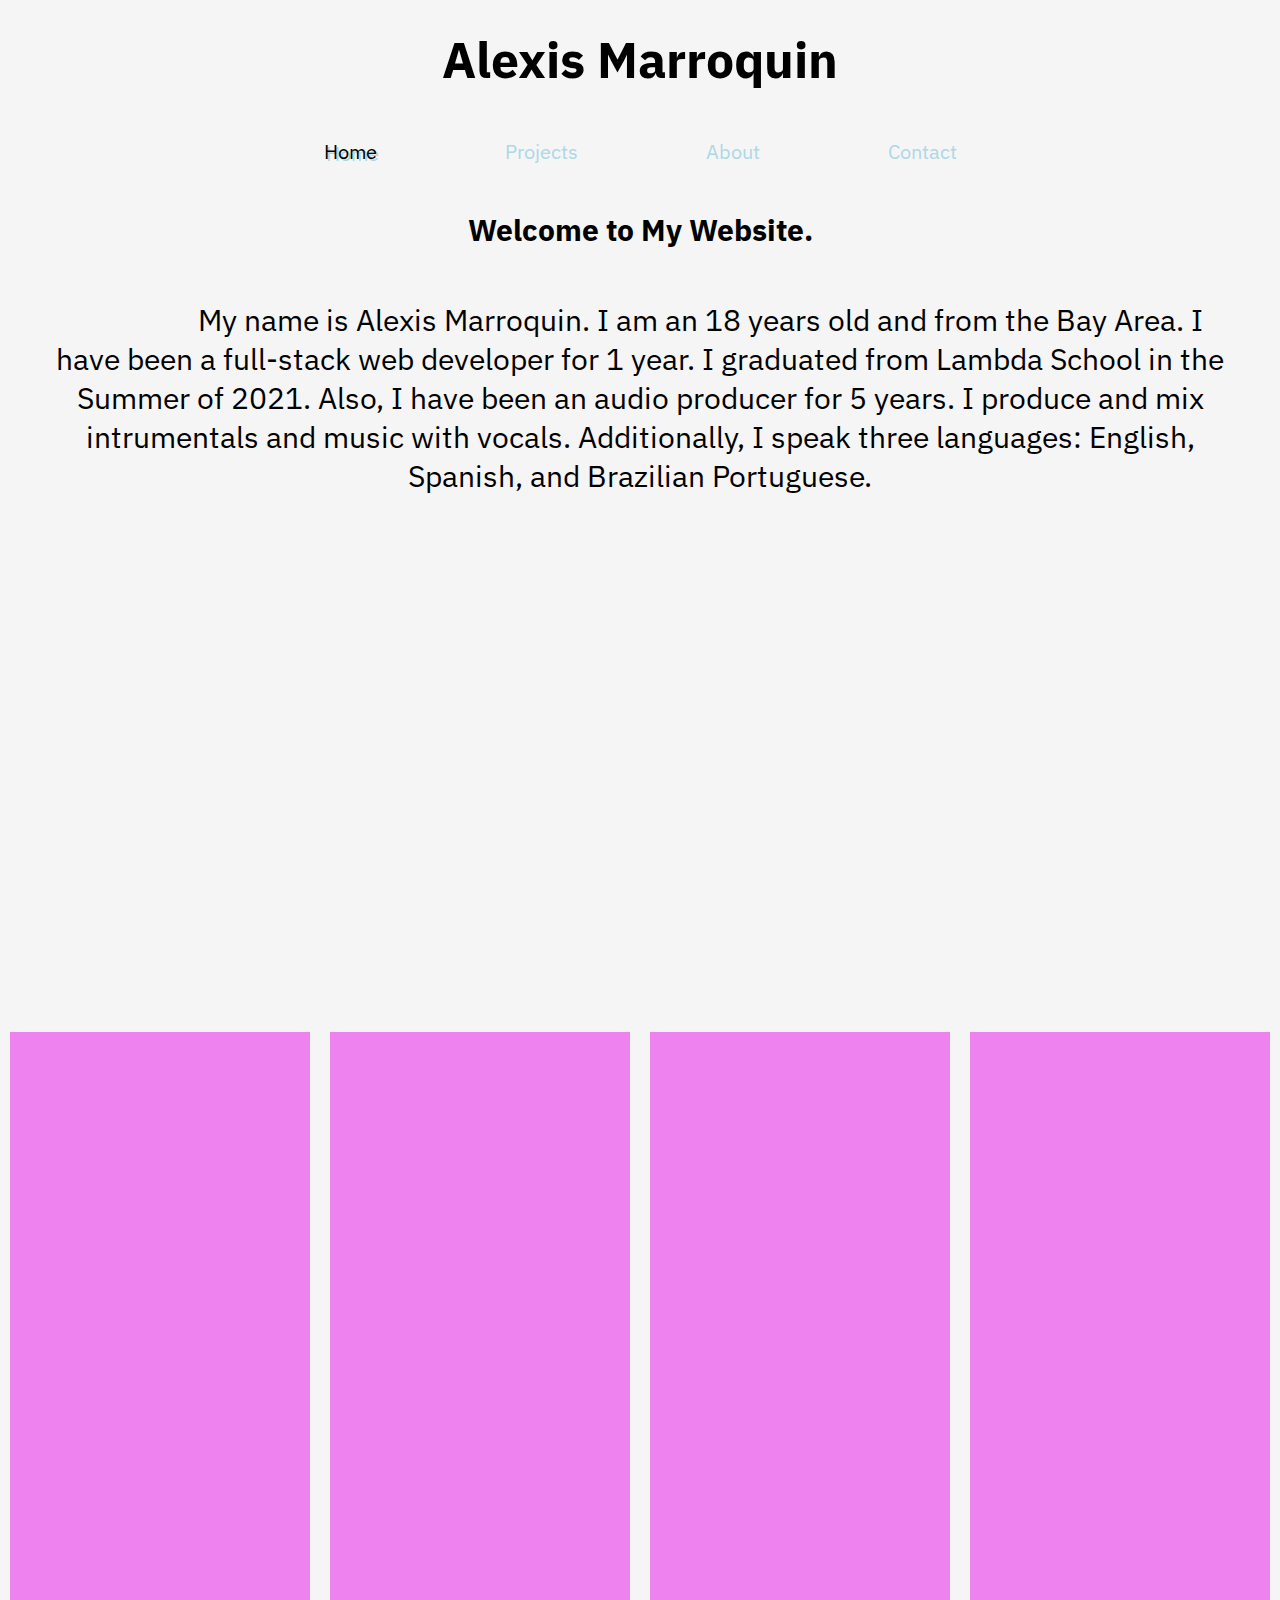
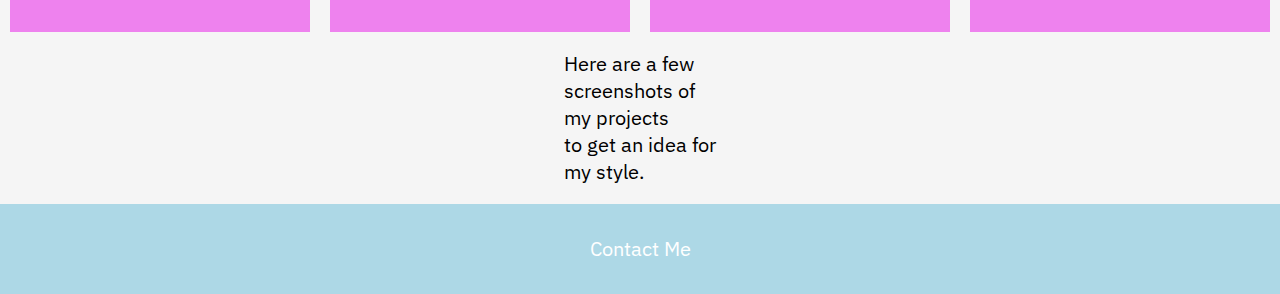
<file: index.html>
<!DOCTYPE html>
<html lang="en">
<head>
    <meta charset="UTF-8">
    <meta name="viewport" content="width=device-width, initial-scale=1.0">
    <link rel="stylesheet" href="style/index.css" >
    <title>Alexis Marroquin's Portfolio - Home</title>
</head>
<body>
    <header>
        <div class="container">
            <div class="myName">
                <h1>Alexis Marroquin</h1>
            </div>
            <nav>
                <a href="index.html" id="selectedPage">Home</a>
                <a href="projects.html">Projects</a>
                <a href="about.html">About</a>
                <a href="contact.html">Contact</a>
            </nav>
        </div>
    </header>
    <section>
        <div class="introContainer">
            <h2 class="introHeader">
                Welcome to My Website.
            </h2>
            <p>
                My name is Alexis Marroquin. 
                I am an 18 years old and from the Bay Area.
                I have been a full-stack web 
                developer for 1 year.
                I graduated from Lambda School in 
                the Summer of 2021.
                Also, I have been an audio producer for 5 years.
                I produce and mix intrumentals and
                music with vocals. Additionally, I speak
                three languages: English, Spanish, and 
                Brazilian Portuguese.
            </p>
        </div>
        <div class="fullSizeDiv">
        </div>
        <div class="lowerSectionDiv">
            <div class="lowerSecImg"></div>
            <div class="lowerSecImg"></div>
            <div class="lowerSecImg"></div>
            <div class="lowerSecImg"></div>
            <div class="someText">
                <p class="lowerSecText">
                    Here are a few<br />
                    screenshots of<br>
                    my projects<br />
                    to get an idea for<br />
                    my style.
                </p>
            </div>
        </div>
    </section>
    <footer>
        <nav>
            <a href="contact.html">Contact Me</a>
        </nav>
    </footer>
</body>
</html>
</file>
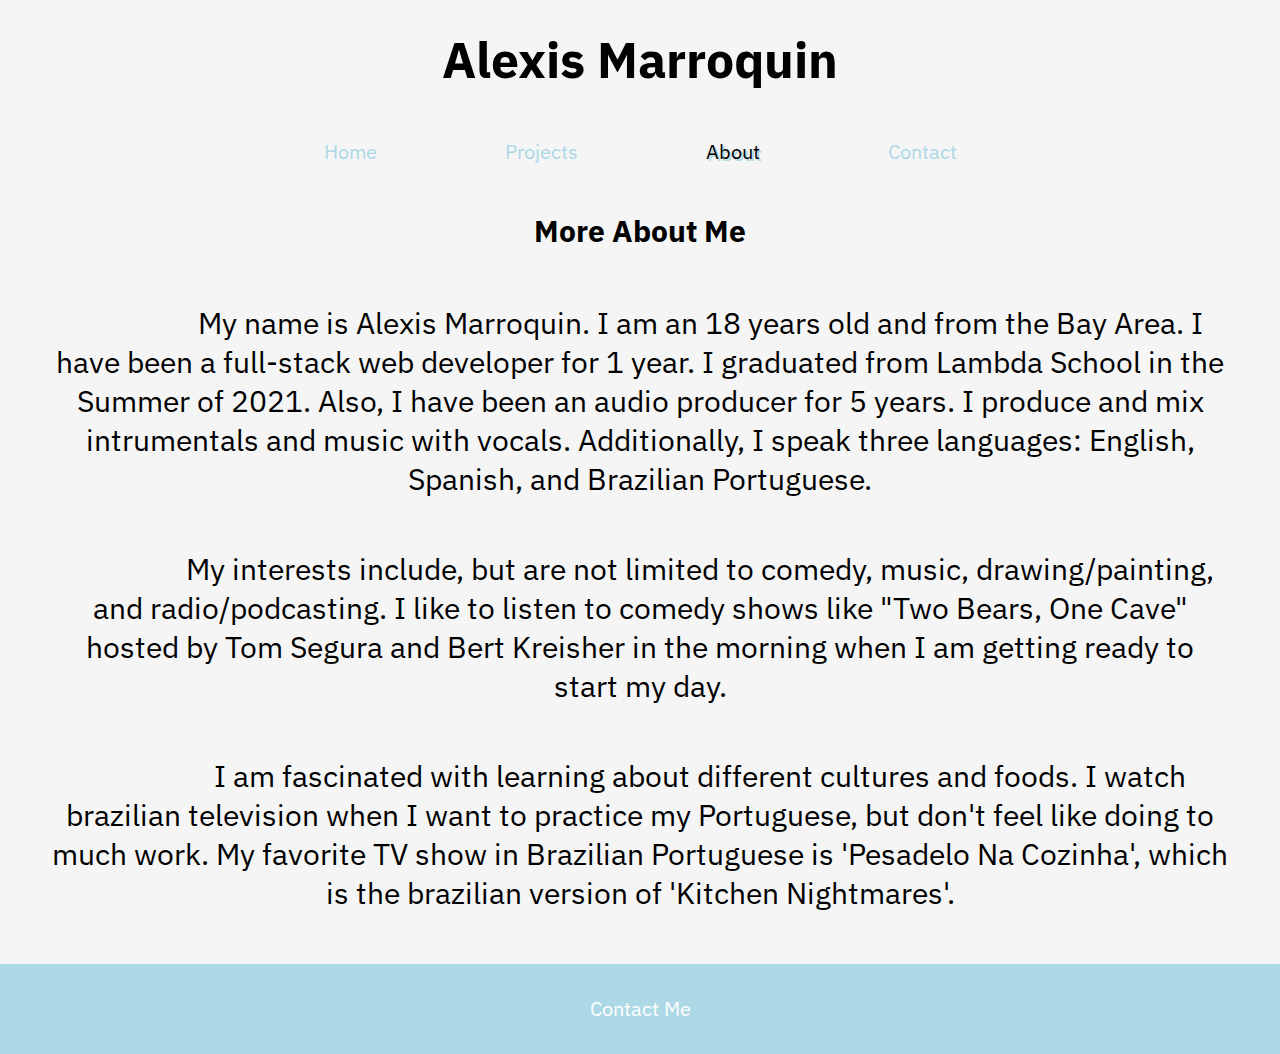
<file: about.html>
<!DOCTYPE html>
<html lang="en">
<head>
    <meta charset="UTF-8">
    <meta name="viewport" content="width=device-width, initial-scale=1.0">
    <link rel="stylesheet" href="style/index.css">
    <title>About</title>
</head>
<body>
    <header>
        <div class="container">
            <div class="myName">
                <h1>Alexis Marroquin</h1>
            </div>
            <nav>
                <a href="index.html">Home</a>
                <a href="projects.html">Projects</a>
                <a href="about.html" id="selectedPage">About</a>
                <a href="contact.html">Contact</a>
            </nav>
            <div class="myName">
                <h2>More About Me</h2>
            </div>
        </div>
    </header>
    <section>
        <div class="introContainer">
            <p>
                My name is Alexis Marroquin. 
                I am an 18 years old and from the Bay Area.
                I have been a full-stack web 
                developer for 1 year.
                I graduated from Lambda School in 
                the Summer of 2021.
                Also, I have been an audio producer for 5 years.
                I produce and mix intrumentals and
                music with vocals. Additionally, I speak
                three languages: English, Spanish, and 
                Brazilian Portuguese.
            </p>
            <p>
                My interests include, but are not limited to comedy,
                music, drawing/painting, and radio/podcasting.
                I like to listen to comedy shows like 
                "Two Bears, One Cave" hosted by Tom Segura and 
                Bert Kreisher in the morning when
                I am getting ready to start my day.
            </p>
            <p>
                I am fascinated with learning about different
                cultures and foods. I watch brazilian television
                when I want to practice my Portuguese,
                but don't feel like doing to much work. My favorite
                TV show in Brazilian Portuguese is 'Pesadelo
                Na Cozinha', which is the brazilian version of 
                'Kitchen Nightmares'.
            </p>
        </div>
    </section>
    <footer>
        <nav>
            <a href="contact.html">Contact Me</a>
        </nav>
    </footer>
</body>
</html>
</file>
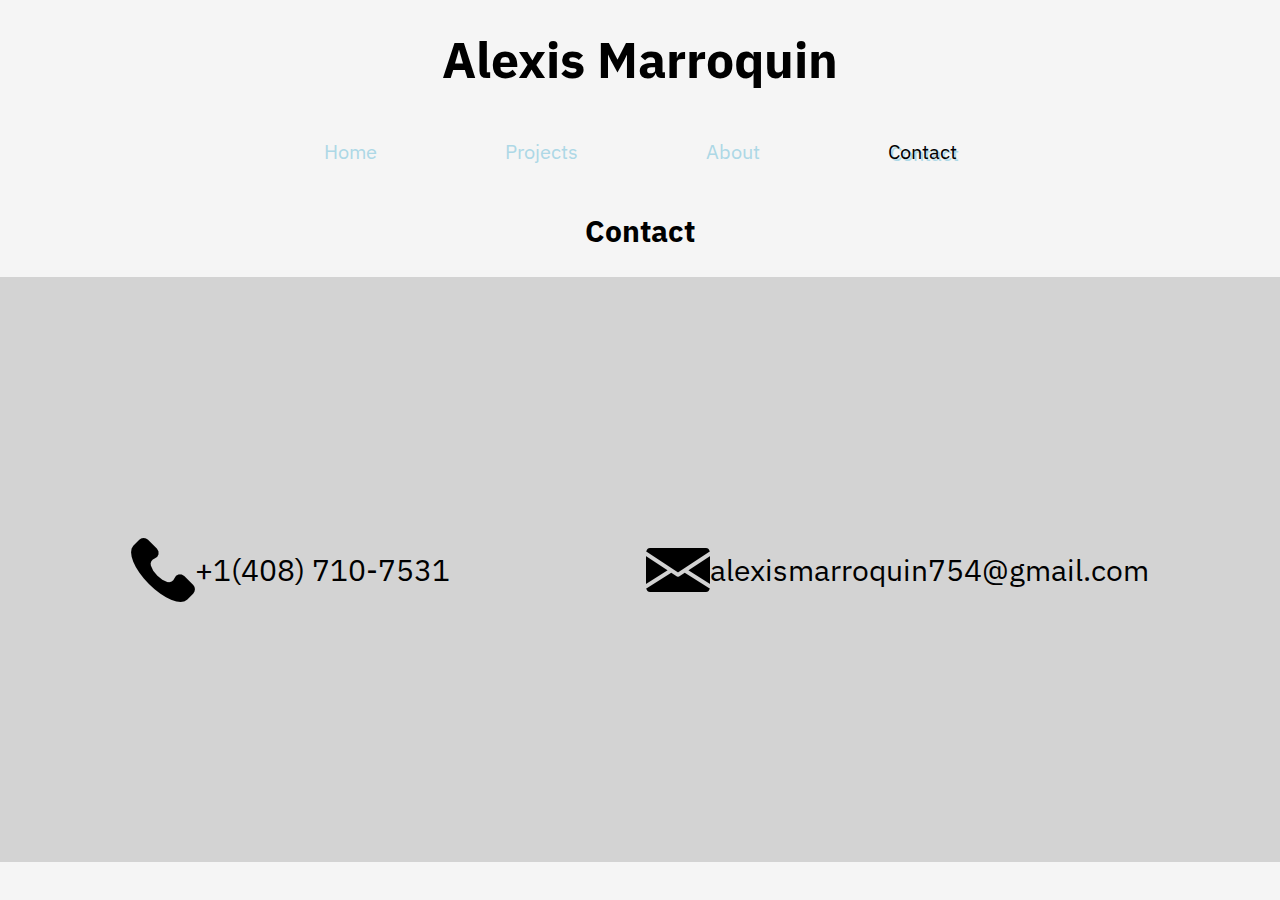
<file: contact.html>
<!DOCTYPE html>
<html lang="en">
<head>
    <meta charset="UTF-8">
    <meta name="viewport" content="width=device-width, initial-scale=1.0">
    <link rel="stylesheet" href="style/index.css">
    <title>Contact</title>
</head>
<body>
    <header>
        <div class="container">
            <div class="myName">
                <h1>Alexis Marroquin</h1>
            </div>
            <nav>
                <a href="index.html">Home</a>
                <a href="projects.html">Projects</a>
                <a href="about.html">About</a>
                <a href="contact.html" id="selectedPage">Contact</a>
            </nav>
            <div class="myName">
                <h2>Contact</h2>
            </div>
        </div>
    </header>
    <section>
        <div class="contactTable">
            <div class="contactItem">
                <img src="pix/phone-call.png" alt="phone icon">
                <p>
                    +1(408) 710-7531
                </p>
            </div>
            
            <div class="contactItem">
                <img src="pix/email.png" alt="email icon">
                <p>
                    alexismarroquin754@gmail.com
                </p>
            </div>
        </div>
    </section>
</body>
</html>
</file>
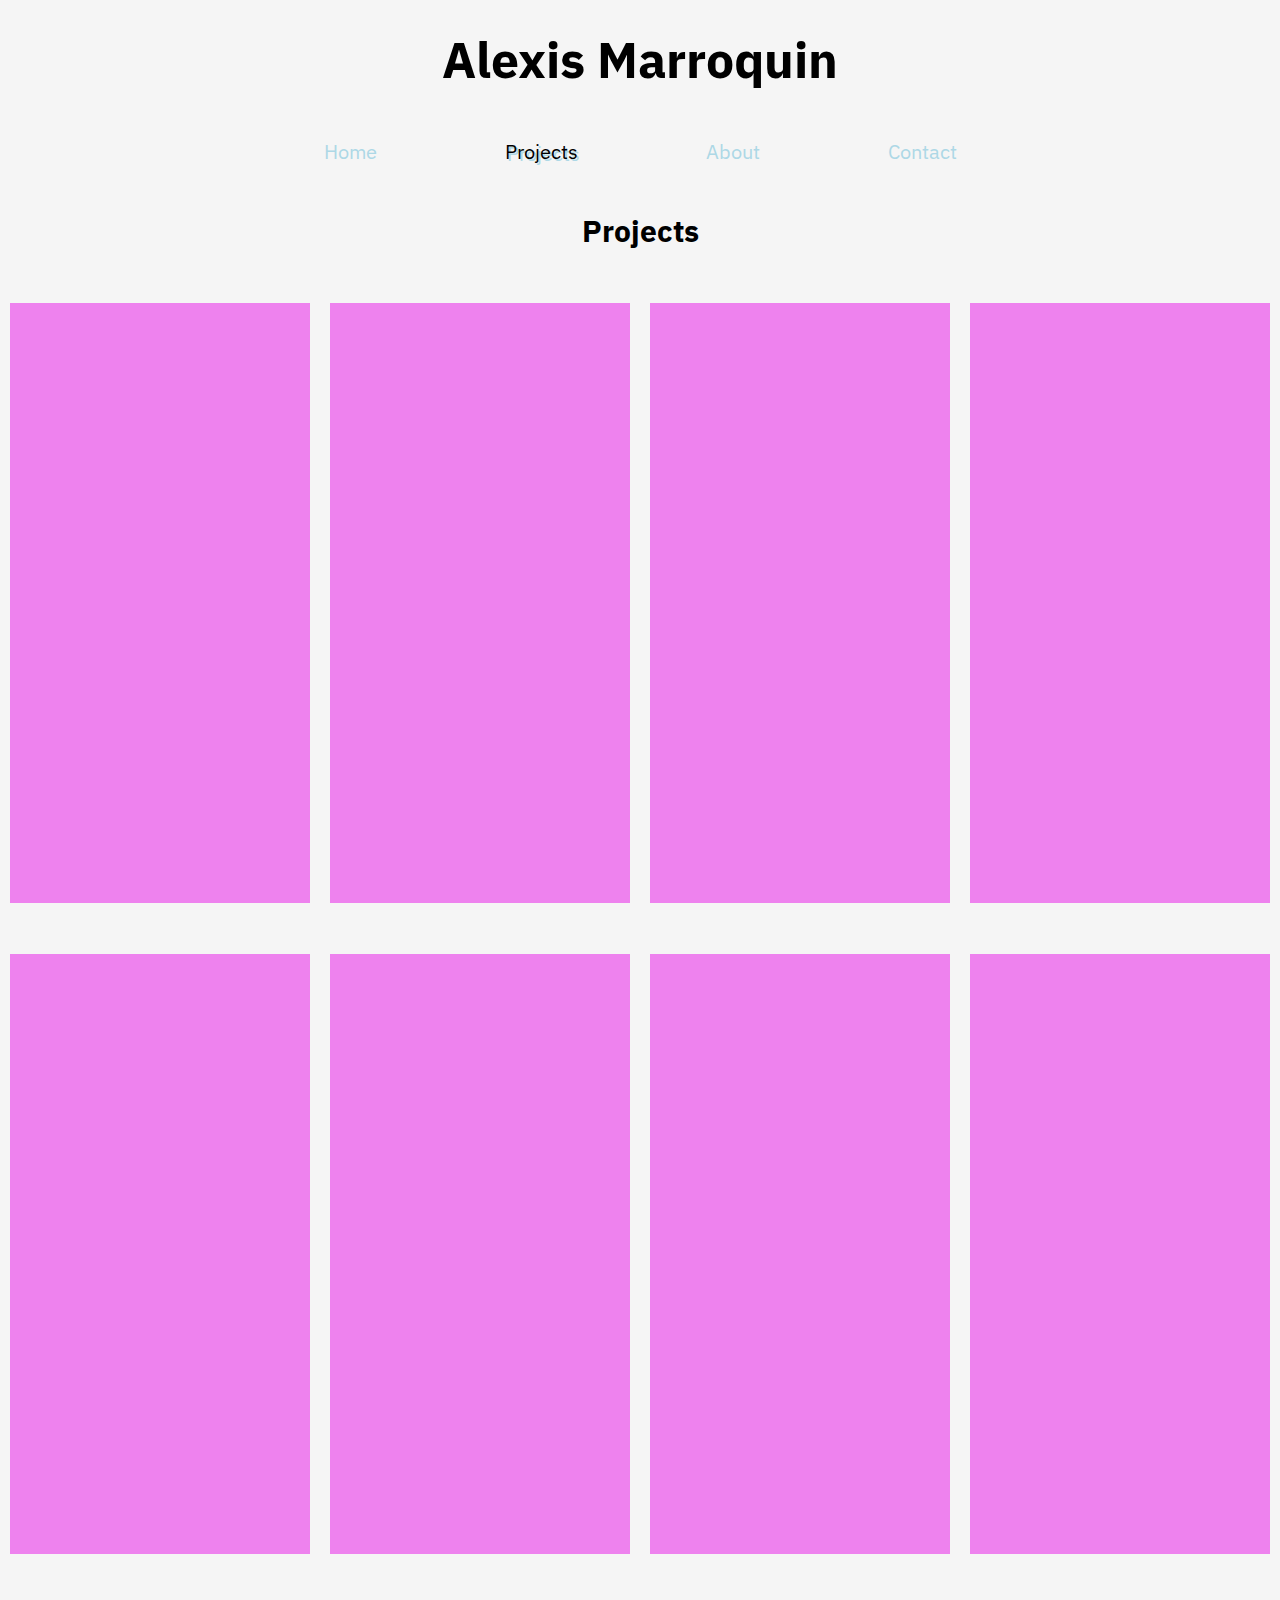
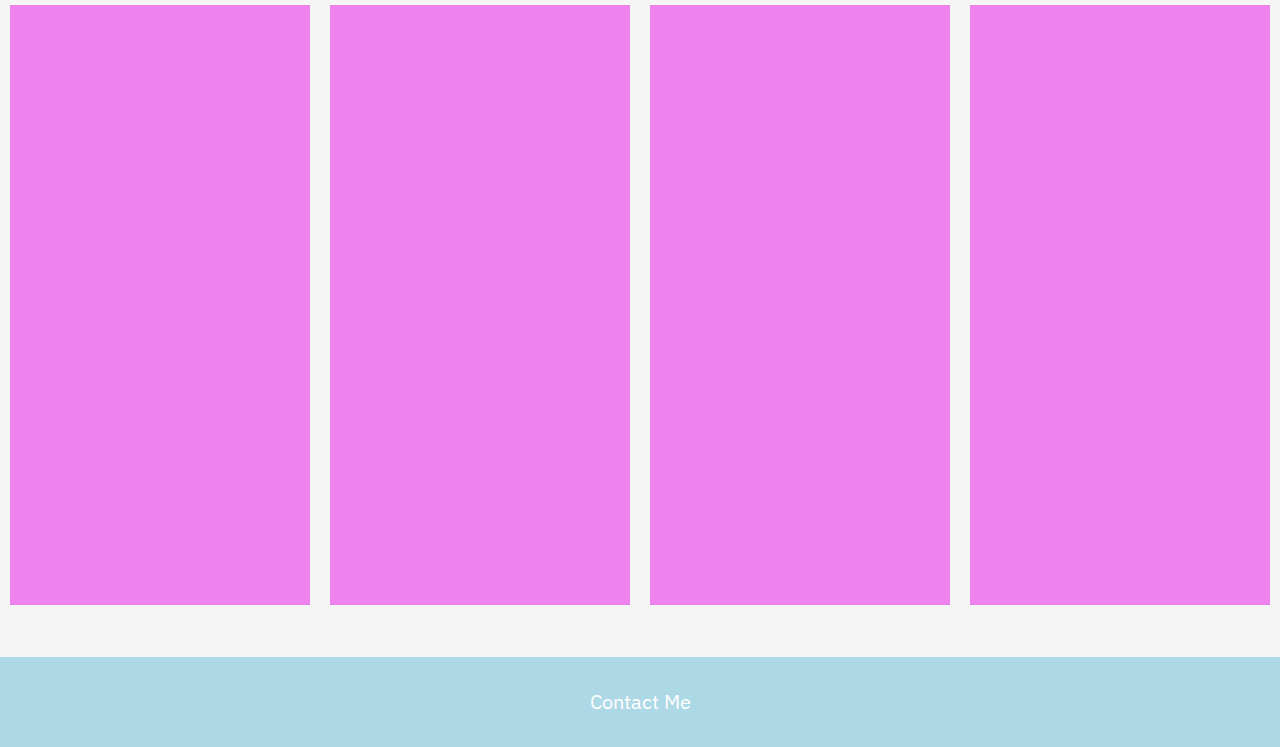
<file: projects.html>
<!DOCTYPE html>
<html lang="en">
<head>
    <meta charset="UTF-8">
    <meta name="viewport" content="width=device-width, initial-scale=1.0">
    <link rel="stylesheet" href="style/index.css">
    <title>Projects</title>
</head>
<body>
    <header>
        <div class="container">
            <div class="myName">
                <h1>Alexis Marroquin</h1>
            </div>
            <nav>
                <a href="index.html">Home</a>
                <a href="projects.html" id="selectedPage">Projects</a>
                <a href="about.html">About</a>
                <a href="contact.html">Contact</a>
            </nav>
            <div class="myName">
                <h2>Projects</h2>
            </div>
        </div>
    </header>
    <section>
        <div class="lowerSectionDiv">
            <div class="lowerSecImg"></div>
            <div class="lowerSecImg"></div>
            <div class="lowerSecImg"></div>
            <div class="lowerSecImg"></div>
        </div>
        <div class="lowerSectionDiv">
            <div class="lowerSecImg"></div>
            <div class="lowerSecImg"></div>
            <div class="lowerSecImg"></div>
            <div class="lowerSecImg"></div>
        </div>
        <div class="lowerSectionDiv">
            <div class="lowerSecImg"></div>
            <div class="lowerSecImg"></div>
            <div class="lowerSecImg"></div>
            <div class="lowerSecImg"></div>
        </div>
    </section>
    <footer>
        <nav>
            <a href="contact.html">Contact Me</a>
        </nav>
    </footer>
</body>
</html>
</file>
<file: style/index.css>
/* header font */
@import url('https://fonts.googleapis.com/css2?family=IBM+Plex+Sans:ital,wght@0,700;1,700&display=swap');
/* font-family: 'IBM Plex Sans', sans-serif; */

/* regular text */
@import url('https://fonts.googleapis.com/css2?family=IBM+Plex+Sans:ital,wght@0,400;0,700;1,700&display=swap');
/* font-family: 'IBM Plex Sans', sans-serif; */



/* Add CSS styling here */

* {
    padding:0;
    margin:0;
    box-sizing:border-box;
    font-size: 62.5%;
}

body {
    overflow-x: hidden;
    background-color:whitesmoke;
}

header .container .myName {
    display:flex;
    justify-content:center;
}

header .container .myName h1, h2 {
    margin:3vh;
    font-family: 'IBM Plex Sans', sans-serif;
}

header .container .myName h1 {
    font-size: 5rem;
}

header .container .myName h2 {
    font-size: 3rem;
}

header .container nav {
    display:flex;
    justify-content:center;
    width:100vw;
    margin:1% auto;
}

header .container nav a {
    font-size:2rem;
    text-decoration:none;
    color:lightblue;
    padding:.5vw 5vw;
    font-family: 'IBM Plex Sans', sans-serif;

}

header .container nav a:hover {
    color:teal;
    text-shadow:2px 2px white;
}

header .container nav a#selectedPage {
    color: black;
    text-shadow:2px 2px lightblue;
}

header .container nav a#selectedPage:hover {
    color: teal;
    text-shadow:2px 2px white;
}


section .introContainer {
    display:flex;
    justify-content:center;
    align-items:center;
    flex-flow:column wrap;
}

section .introContainer .introHeader {
    margin:2% 4%;
    font-size: 3rem;
    font-family: 'IBM Plex Sans', sans-serif;
}

section .introContainer p {
    font-size: 3rem;
    text-align:center;
    margin:2% 4%;
    font-family: 'IBM Plex Sans', sans-serif;
    text-indent:12rem;
    
}

section .fullSizeDiv {
    width:100%;
    height:50vh;
    background-color:lightblue;
    background:url('https://picsum.photos/1920/540');
    margin:2vh auto;
    background-position:center;
}

section .lowerSectionDiv {
    display:flex;
    justify-content: space-evenly;
    align-items: center;
    align-content:space-around;
    flex-flow:row wrap;
    width:100%;
    
}

section .lowerSectionDiv .lowerSecImg {
    display:flex;
    background-color:violet;
    background-image:url('https://www.picsum.photos/300/600');
    width:300px;
    height:600px;
    margin: 2% auto;
}

section .lowerSectionDiv .someText {
    display:flex;
    justify-content: center;
    align-items:center;
    width:300px;
    height:120px;
    
}

section .lowerSectionDiv .someText .lowerSecText {
    font-size: 2rem;
    font-family: 'IBM Plex Sans', sans-serif;
    /* border: 1px solid blue; */
}

footer {
    display:flex;
    width:100%;
    /* height:10vh; */
    justify-content: center;
    align-items: center;
    align-content: center;
    margin-top:2%;
}

footer nav {
    display:flex;
    width:100%;
    /* height:10vh; */
    background-color:lightblue;
    justify-content: center;
    align-items:center;
    padding:2% auto;
}

footer nav a {
    display:block;
    font-size:2rem;
    text-decoration:none;
    /* background-color:blue; */
    color:white;
    padding:3.5vh 7vw;
    font-family: 'IBM Plex Sans', sans-serif;
}

footer nav a:hover {
    color: black;
    text-shadow:2px 0 white;
}


/* CONTACT STYLE */

section .contactTable {
    /* border:1px solid red; */
    background-color:lightgray;
}

section .contactTable {
    display:flex;
    height:65vh;
    justify-content: space-evenly;
    align-items:center;
    align-content: space-around;
    flex-flow:row wrap;
    
}

section .contactTable .contactItem {
    display:flex;
    flex-flow:row wrap;
    align-items: center;
    padding:5vw;
    transition:.2s;
}

section .contactTable .contactItem:hover {
    border:3px solid black;
}

section .contactTable .contactItem p {
    font-family: 'IBM Plex Sans', sans-serif;
    font-size: 3rem;
}

/* MEDIA BREAK POINTS */

@media (max-width:800px){
    section .introContainer p {
        text-align:left;
    }

    section .fullSizeDiv {
        width:90vw;
        height:40vh;
        margin:2% auto;
        background-size:350% 110%;
    }
    section .lowerSectionDiv {
        flex-flow:row wrap;
    }
    .lowerSectionDiv .lowerSecImg {
        width:20vw;
    }
    .lowerSectionDiv .someText .lowerSecText {
        text-align:center;
    }
}

@media (max-width:500px) {
    section .introContainer p {
        width:90%;
    }
    section .lowerSectionDiv .lowerSecImg {
        width:200px;
        height:50vh;
    }
    header .container nav {
        flex-flow:column wrap;
        align-items:center;
    }

    .lowerSectionDiv .someText .lowerSecText {
        font-size:1rem;
    }

}
</file>
